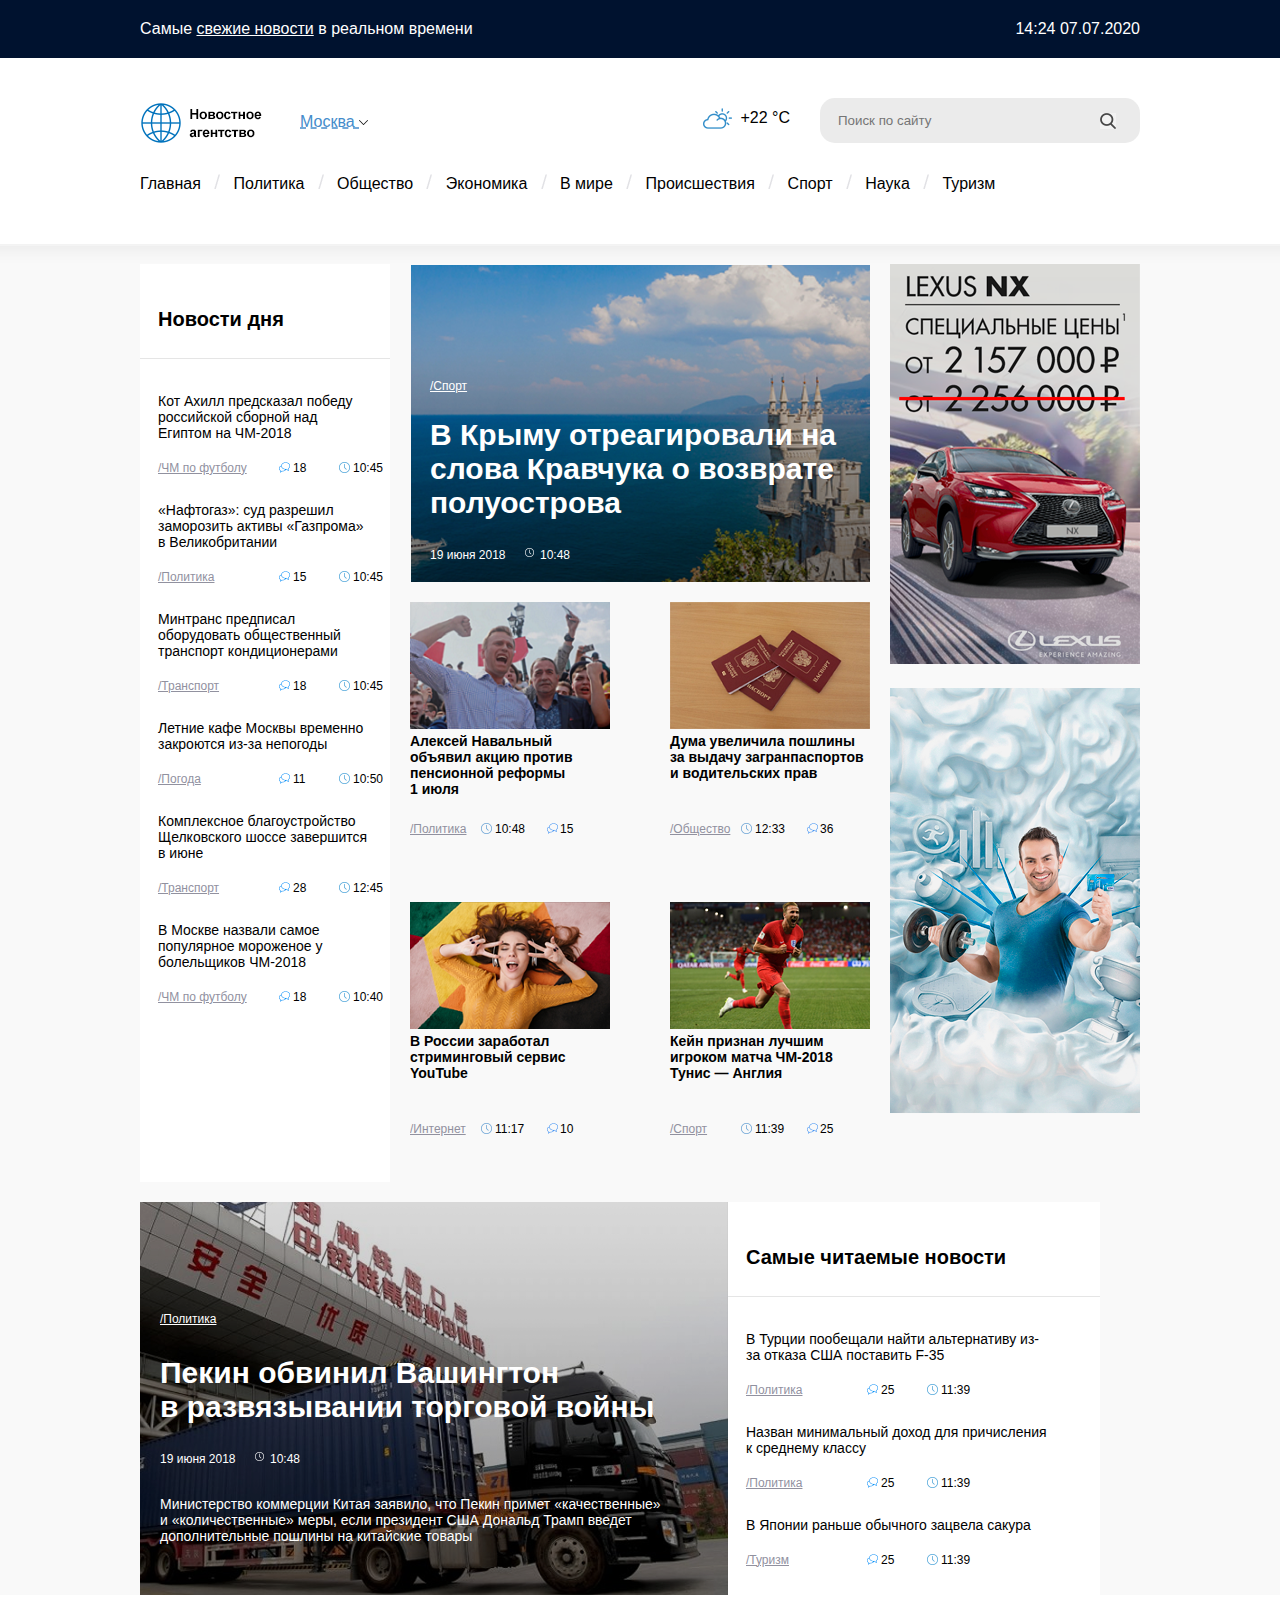
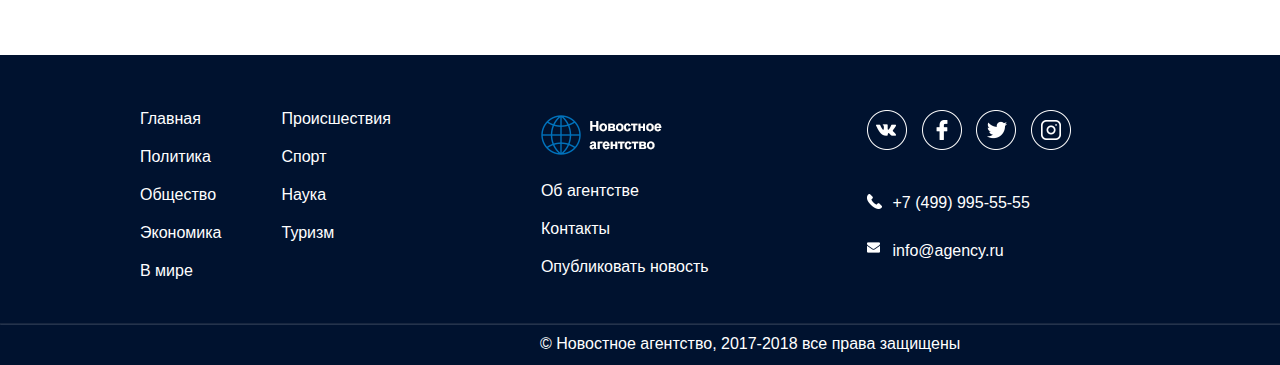
<file: index.html>
<!DOCTYPE html>
<html lang="ru">
<head>
    <title>Новостное агентство</title>
    <meta charset="UTF-8">
    <meta name="viewport" content="width=device-width, initial-scale=1">
    <link rel="stylesheet" type="text/css" href="styles.css">
    <script src="jquery-3.5.1.min.js"></script>
    <script src="script.js"></script>
</head>
<body>
<div id="black-bar">
    <div class="fixed-container">
        Самые <a href="#">свежие новости</a> в реальном времени
        <div id="datetime">14:24 07.07.2020</div>
    </div>
</div>
<header id="header">
    <div class="fixed-container">
        <img id="logo" src="img/логотип.png" alt="лого">
        <img id="hamburger" src="img/hamburger.png" alt="mobile-menu">
        <div id="mobile-logo">Новостное агенство</div>
        <div id="city">Москва <img src="img/arrow.png"></div>
        <div id="wheather"><img src="img/wheather.png">&nbsp;&nbsp;+22 &deg;C</div>
        <div id="search"><input type="search" placeholder="Поиск по сайту"></div>
        <div id="mobile-search"><img src="img/loop-mobile.png" </div>

    </div>
</header>
<div id="mobile-info">
    <div class="fixed-container">
    <div id="mobile-date">07 июля, Вт</div>
    <div id="mobile-time">10:48</div>
    <div id="mobile-weather">+22 &deg;C</div>
    </div>
</div>
<nav id="menu-container">
    <div class="fixed-container">
        <ul>
            <li>
                <a href="#">Главная&nbsp;&nbsp;&nbsp;</a><img src="img/line.png">&nbsp;&nbsp;
            </li>
            <li>
                <a href="#">Политика&nbsp;&nbsp;&nbsp;</a><img src="img/line.png">&nbsp;&nbsp;
            </li>
            <li>
                <a href="#">Общество&nbsp;&nbsp;&nbsp;</a><img src="img/line.png">&nbsp;&nbsp;
            </li>
            <li>
                <a href="#">Экономика&nbsp;&nbsp;&nbsp;</a><img src="img/line.png">&nbsp;&nbsp;
            </li>
            <li>
                <a href="#">В мире&nbsp;&nbsp;&nbsp;</a><img src="img/line.png">&nbsp;&nbsp;
            </li>
            <li>
                <a href="#">Происшествия&nbsp;&nbsp;&nbsp;</a><img src="img/line.png">&nbsp;&nbsp;
            </li>
            <li>
                <a href="#">Спорт&nbsp;&nbsp;&nbsp;</a><img src="img/line.png">&nbsp;&nbsp;
            </li>
            <li>
                <a href="#">Наука&nbsp;&nbsp;&nbsp;</a><img src="img/line.png">&nbsp;&nbsp;
            </li>
            <li>
                <a href="#">Туризм</a>
            </li>
        </ul>
    </div>
</nav>
<main id="central-container">
    <div class="fixed-container" id="flex-container">
        <aside id="column-left">
            <h2>Новости дня</h2>
            <section class="news-item">
                <div class="news-item-text">
                    Кот Ахилл предсказал победу российской сборной над Египтом на ЧМ-2018
                </div>
                <div class="news-item-props">
                    <a href="#">/ЧМ по футболу</a>
                    <div class="news-time">10:45</div>
                    <div class="news-comments-count">18</div>
                </div>
            </section>
            <section class="news-item">
                <div class="news-item-text">
                    «Нафтогаз»: суд разрешил заморозить активы «Газпрома» в Великобритании
                </div>
                <div class="news-item-props">
                    <a href="#">/Политика</a>
                    <div class="news-time">10:45</div>
                    <div class="news-comments-count">15</div>
                </div>
            </section>
            <section class="news-item">
                <div class="news-item-text">
                    Минтранс предписал оборудовать общественный транспорт кондиционерами
                </div>
                <div class="news-item-props">
                    <a href="#">/Транспорт</a>
                    <div class="news-time">10:45</div>
                    <div class="news-comments-count">18</div>
                </div>
            </section>
            <section class="news-item">
                <div class="news-item-text">
                    Летние кафе Москвы временно закроются из-за непогоды
                </div>
                <div class="news-item-props">
                    <a href="#">/Погода</a>
                    <div class="news-time">10:50</div>
                    <div class="news-comments-count">11</div>
                </div>
            </section>
            <section class="news-item">
                <div class="news-item-text">
                    Комплексное благоустройство Щелковского шоссе завершится в июне
                </div>
                <div class="news-item-props">
                    <a href="#">/Транспорт</a>
                    <div class="news-time">12:45</div>
                    <div class="news-comments-count">28</div>
                </div>
            </section>
            <section class="news-item">
                <div class="news-item-text">
                    В Москве назвали самое популярное мороженое у болельщиков ЧМ-2018
                </div>
                <div class="news-item-props">
                    <a href="#">/ЧМ по футболу</a>
                    <div class="news-time">10:40</div>
                    <div class="news-comments-count">18</div>
                </div>
            </section>
            <div class="converter" id="eur"></div>

        </aside>
        <article id="column-center">
            <section id="main-news">
                <div id="main-news-link"><a href="#">/Спорт</a></div>
                <h3>В Крыму отреагировали на слова Кравчука о возврате полуострова</h3>
                <div id="main-news-data">
                    <div class="main-news-date">19 июня 2018</div>
                    <div class="main-news-time">10:48</div>
                </div>
            </section>
            <section class="preview-news">
                <div class="left-preview">
                    <img src="img/Navalny.png">
                    <div class="preview-item-text">
                        Алексей Навальный объявил акцию против пенсионной реформы 1&nbsp;июля
                    </div>
                    <div class="preview-item-props">
                        <a href="#">/Политика</a>
                        <div class="preview-time">10:48</div>
                        <div class="preview-comments-count">15</div>
                    </div>
                </div>
                <div class="right-preview">
                    <img src="img/gosduma.png">
                    <div class="preview-item-text">
                        Дума увеличила пошлины за выдачу загранпаспортов и водительских прав
                    </div>
                    <div class="preview-item-props">
                        <a href="#">/Общество</a>
                        <div class="preview-time">12:33</div>
                        <div class="preview-comments-count">36</div>
                    </div>
                </div>


            </section>
            <section class="preview-news">
                <div class="left-preview">
                    <img src="img/youtube.png">
                    <div class="preview-item-text">
                        В России заработал стриминговый сервис YouTube
                    </div>
                    <div class="preview-item-props">
                        <a href="#">/Интернет</a>
                        <div class="preview-time">11:17</div>
                        <div class="preview-comments-count">10</div>
                    </div>
                </div>
                <div class="right-preview">
                    <img src="img/football.png">
                    <div class="preview-item-text">
                        Кейн признан лучшим игроком матча ЧМ-2018 Тунис — Англия
                    </div>
                    <div class="preview-item-props">
                        <a href="#">/Спорт</a>
                        <div class="preview-time">11:39</div>
                        <div class="preview-comments-count">25</div>
                    </div>
                </div>


            </section>
        </article>
        <aside id="column-right">
            <img src="img/banner-1.png">
            <img src="img/banner-2.png">
        </aside>
    </div>
    <div class="fixed-container" id="bottom-flex">
        <article id="special-news">
            <section id="spec-news">
                <div id="spec-news-link"><a href="#">/Политика</a></div>
                <h3>Пекин обвинил Вашингтон в&nbsp;развязывании торговой&nbsp;войны</h3>
                <div id="spec-news-data">
                    <div class="main-news-date">19 июня 2018</div>
                    <div class="main-news-time">10:48</div>
                    <div class="spec-news-desc">Министерство коммерции Китая заявило, что Пекин примет «качественные»
                        и&nbsp;«количественные» меры, если президент США Дональд Трамп введет
                        дополнительные пошлины на китайские товары
                    </div>
                </div>
            </section>
            <section id="most-viewed">
                <div>
                    <h2>Самые читаемые новости</h2>
                    <div class="news-item">
                        <div class="news-item-text">
                            В Турции пообещали найти альтернативу из-за
                            отказа США поставить F-35
                        </div>
                        <div class="news-item-props">
                            <a href="#">/Политика</a>
                            <div class="news-time">11:39</div>
                            <div class="news-comments-count">25</div>
                        </div>
                    </div>
                    <div class="news-item">
                        <div class="news-item-text">
                            Назван минимальный доход для причисления
                            к среднему классу‍
                        </div>
                        <div class="news-item-props">
                            <a href="#">/Политика</a>
                            <div class="news-time">11:39</div>
                            <div class="news-comments-count">25</div>
                        </div>
                    </div>
                    <div class="news-item">
                        <div class="news-item-text">
                            В Японии раньше обычного зацвела сакура
                        </div>
                        <div class="news-item-props">
                            <a href="#">/Туризм</a>
                            <div class="news-time">11:39</div>
                            <div class="news-comments-count">25</div>
                        </div>
                    </div>
                </div>
            </section>
        </article>
    </div>
</main>
<footer id="footer">
    <div class="fixed-container">
        <div class="footer-menu">
            <ul>
                <li>
                    <a href="#">Главная</a>
                </li>
                <li>
                    <a href="#">Политика</a>
                </li>
                <li>
                    <a href="#">Общество</a>
                </li>
                <li>
                    <a href="#">Экономика</a>
                </li>
                <li>
                    <a href="#">В мире</a>
                </li>
            </ul>
        </div>
        <div class="footer-menu">
            <ul>
                <li>
                    <a href="#">Происшествия</a>
                </li>
                <li>
                    <a href="#">Спорт</a>
                </li>
                <li>
                    <a href="#">Наука</a>&nbsp;&nbsp;
                </li>
                <li>
                    <a href="#">Туризм</a>
                </li>
            </ul>
        </div>
        <div id="about" class="footer-menu">
            <div id="footer-logo"><img src="img/footer-logo.png"></div>
            <ul>
                <li>
                    <a href="#">Об агентстве</a>
                </li>
                <li>
                    <a href="#">Контакты</a>
                </li>
                <li>
                    <a href="#">Опубликовать новость</a>&nbsp;&nbsp;
                </li>
            </ul>
        </div>
        <div id="contacts" class="footer-menu">
            <img src="img/vk-icon.png">
            <img src="img/fb-icon.png">
            <img src="img/twit-icon.png">
            <img src="img/insta-icon.png">
            <div id="phone">+7 (499) 995-55-55</div>
            <div id="mail">info@agency.ru</div>

        </div>

    </div>
    <hr>
    <div id="copy">© Новостное агентство, 2017-2018 все права защищены</div>
</footer>


</body>
</html>
</file>
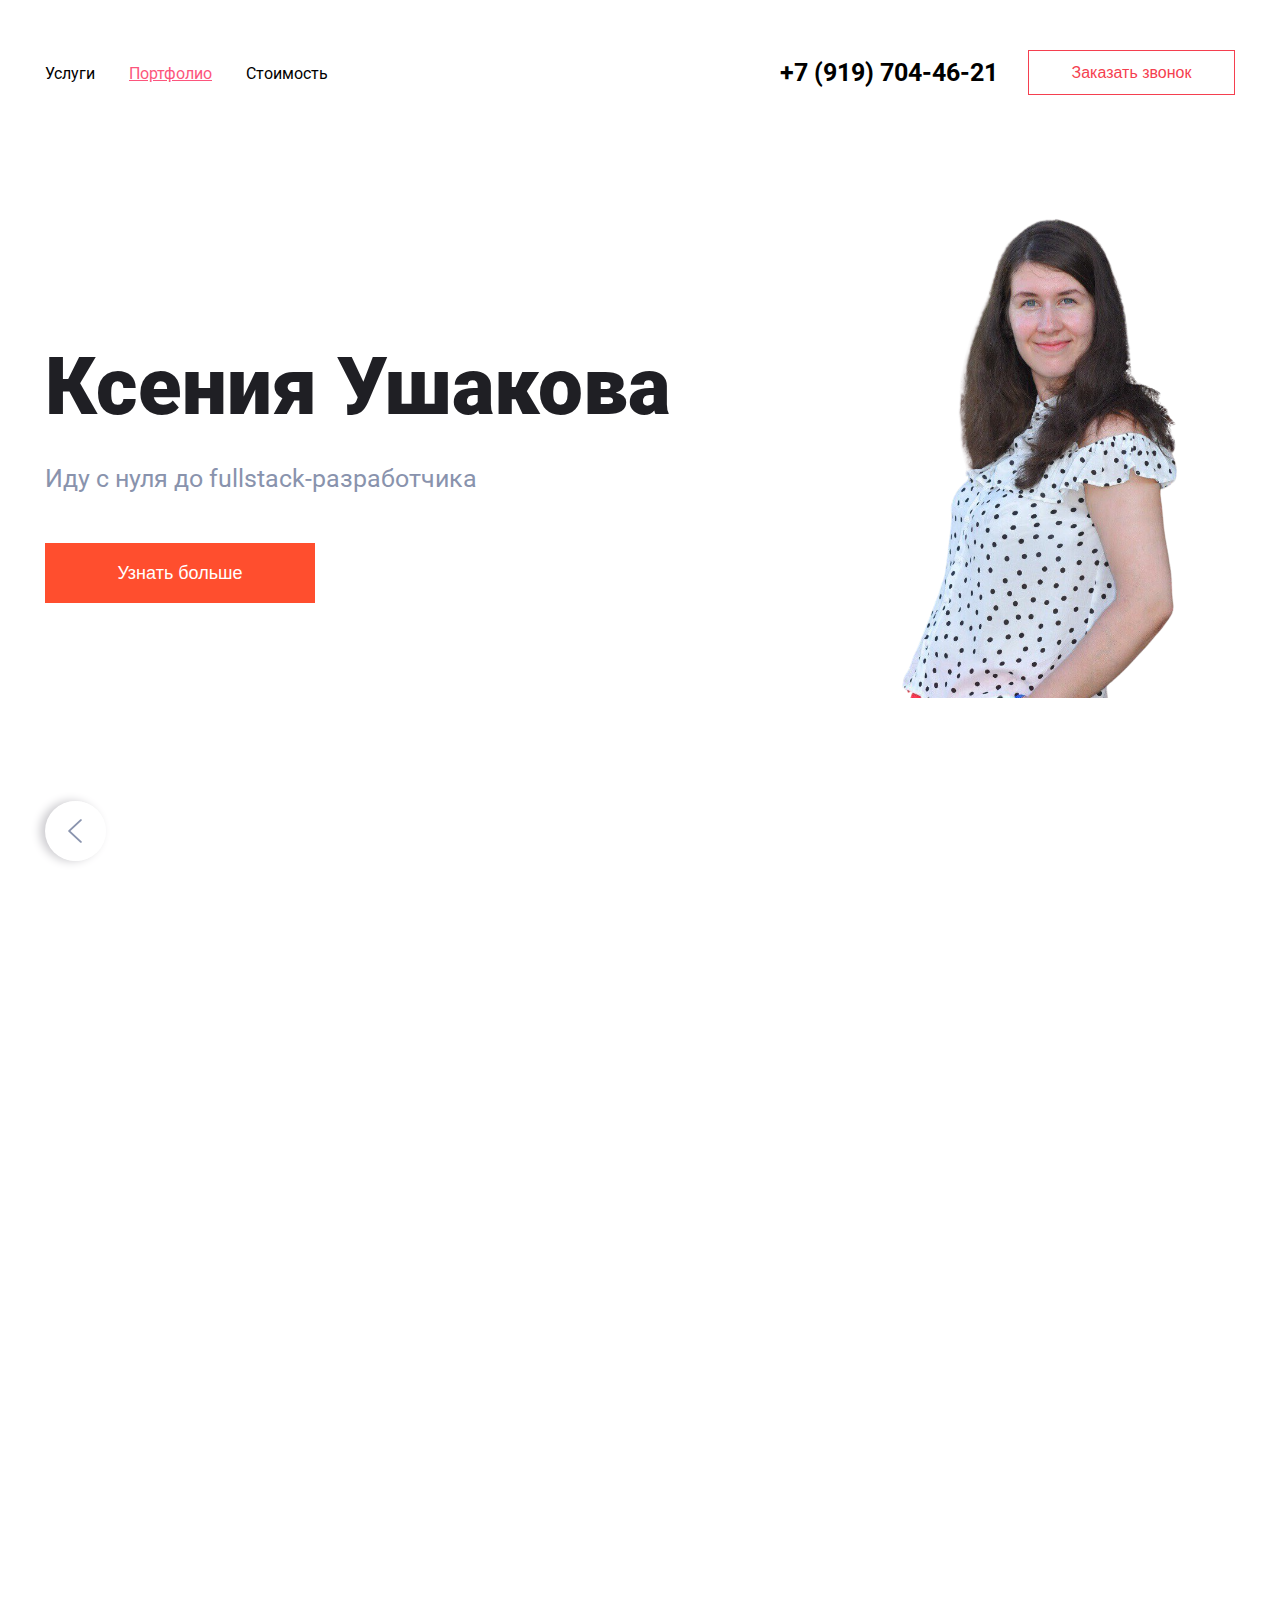
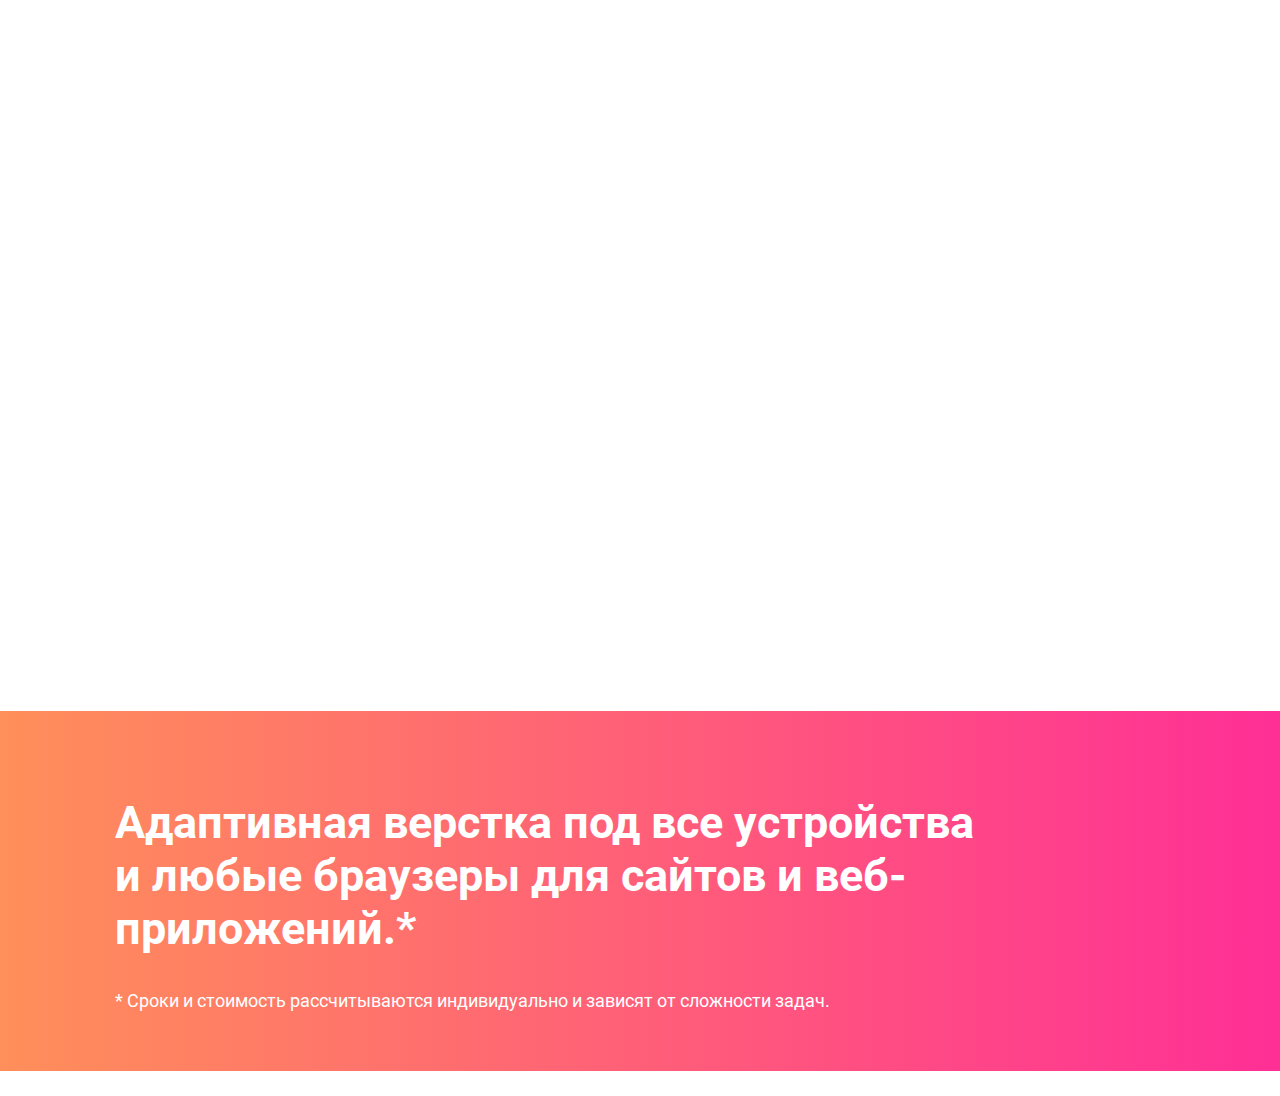
<file: site/index.html>
<!DOCTYPE html>
<html lang="ru">
<head>
    <meta charset="UTF-8">
    <meta name="viewport" content="width=device-width, initial-scale=1">
    <link rel="stylesheet" type="text/css" href="styles.css">
    <title>Landing page</title>
</head>
<body>
<header>

    <nav class="fixed-container">
        <span id="ham"><img src="ham.png" alt="menu"/> </span>
        <ul>
            <li><a>Услуги</a></li>
            <li><a class="active">Портфолио</a></li>
            <li><a>Стоимость</a></li>
        </ul>
        <div class="contacts">
            <span>+7 (919) 704-46-21</span>
            <button type="button">Заказать звонок</button>
            <span id="call"><img src="phone.png" alt="call"/> </span>
        </div>
    </nav>
    <div class="fixed-container" id="header">
        <div id="about">
            <h1>Ксения Ушакова</h1>
            <div id="info">Иду с нуля до&nbsp;fullstack-разработчика</div>
            <button type="button" class="info-button">Узнать больше</button>
        </div>
        <div id="my_photo"></div>
    </div>
</header>
<main>
    <section id="central">
        <div class="fixed-container">
        <span>
            <img src="arrow.png">
        </span>
        </div>
    </section>
    <section id="price">
        <div class="fixed-container">
            <div class="big-div">Адаптивная верстка под&nbsp;все устройства и&nbsp;любые браузеры
                для&nbsp;сайтов и&nbsp;веб-приложений.*
            </div>
            <div id="note">* Сроки и&nbsp;стоимость рассчитываются индивидуально и&nbsp;зависят от&nbsp;сложности
                задач.
            </div>
        </div>
    </section>
</main>
</body>
</html>
</file>
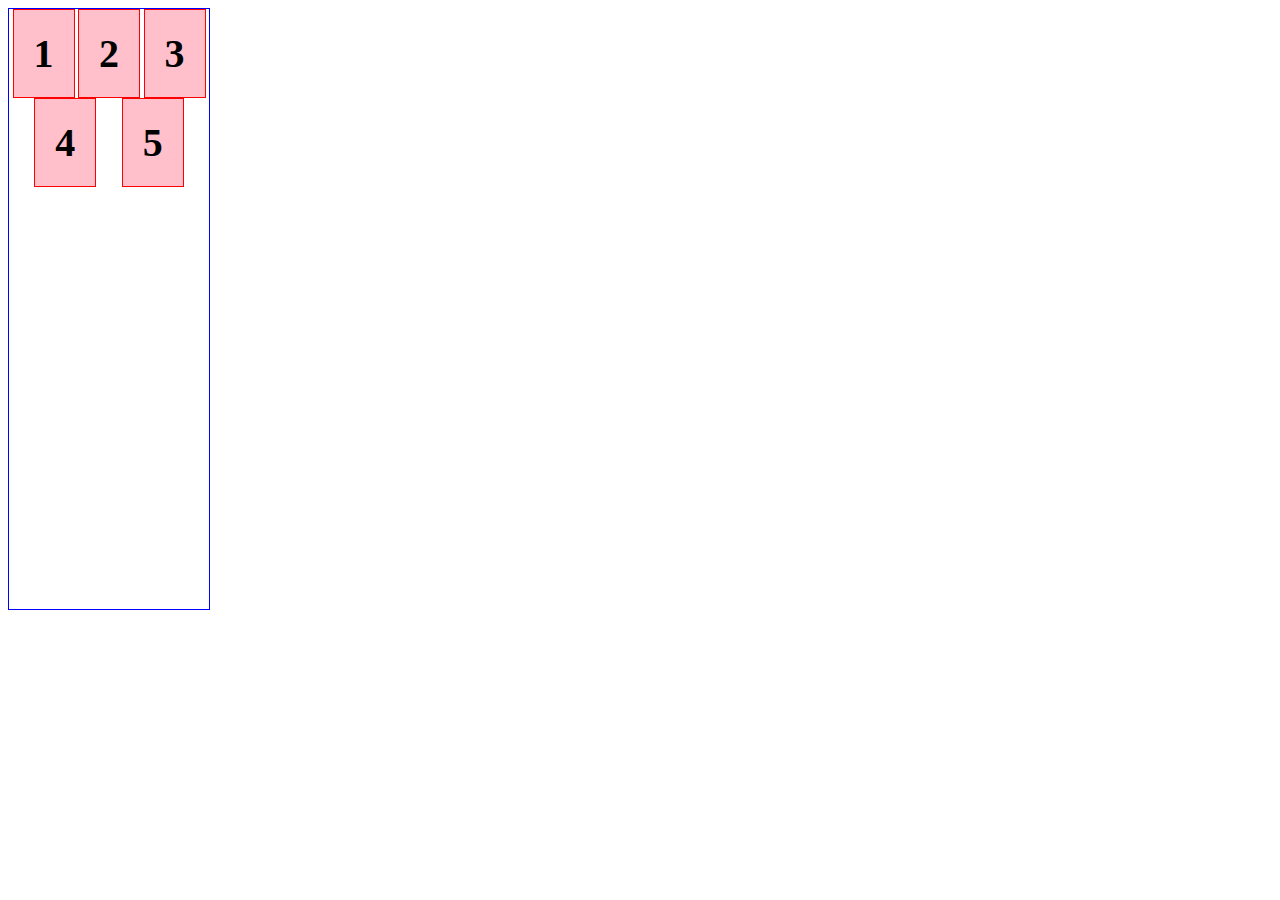
<file: flex/test.html>
<!DOCTYPE html>
<html lang="en">
<head>
    <meta charset="UTF-8">
    <title>Flexbox</title>
    <style>
        #container{
            display: flex;
            border: 1px solid blue;
            justify-content: space-evenly;;
            width: 200px;
            height: 600px;
            flex-wrap: wrap;
            align-content: flex-start;

        }
        #container div{
            font-size: 40px;
            font-weight: bold;
            text-align: center;
            padding: 20px;
            border: 1px solid red;
            background-color: pink;
        }
    </style>
</head>
<body>
<div id="container">
    <div>1</div>
    <div>2</div>
    <div>3</div>
    <div>4</div>
    <div>5</div>
</div>

</body>
</html>
</file>
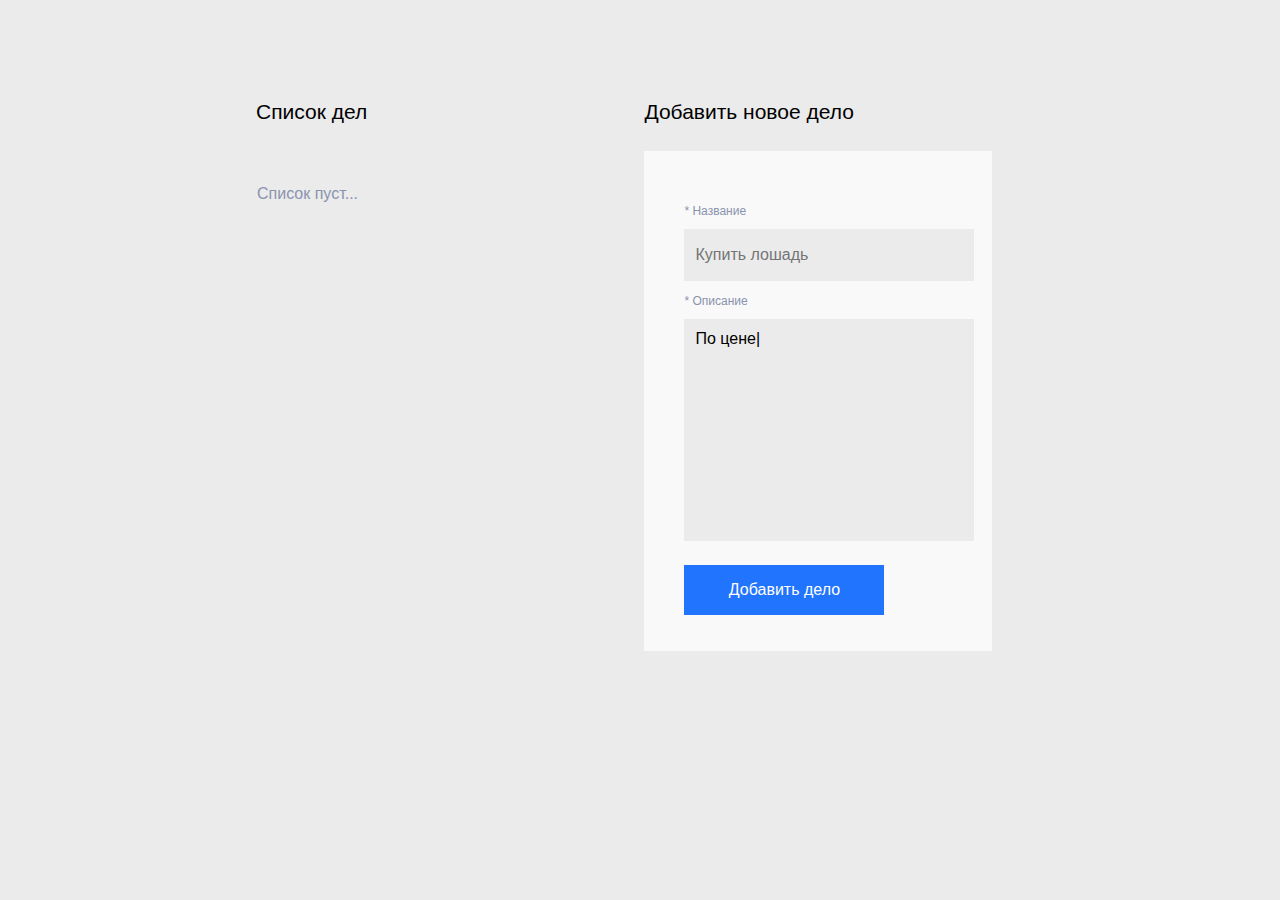
<file: todo/todo.html>
<!DOCTYPE html>
<html lang="ru">
<head>
    <meta charset="UTF-8">
    <link rel="stylesheet" type="text/css" href="todo.css">
    <script src="jquery-3.5.1.min.js"></script>
    <script src="script.js"></script>
    <title>TODO</title>
</head>
<body>
    <div class="outer">
    <div class="todoList">
        <h2>Список дел</h2>
        <div class="list">
            <p class="list">Список пуст...</p>
        </div>
    </div>
    <div class="todoList">
        <h2>Добавить новое дело</h2>
        <div class="form">
            <label>* Название <br>
                <input type="text" name="name" alt="name" id="name"
                       placeholder="Купить лошадь">
            </label>
            <br>
            <label>* Описание <br>
                <textarea>По цене|
                </textarea>
            </label>
            <br>
            <button id="addButton">Добавить дело</button>
        </div>
    </div>
    </div>
</body>
</html>
</file>
<file: styles.css>
html, body {
    margin: 0;
    padding: 0;
    font-family: Arial;
}

h3 {
    font-size: 30px;
    color: white;
    margin-top: 0;
    margin-bottom: 0;
    padding: 0 0 28px 20px;
}

h2 {
    font-size: 20px;
    padding: 27px 0 27px 18px;
    margin-bottom: 34px;
    border-bottom: 1px solid #e5e5e5;
}

li a {
    color: black;
    text-decoration: none;
}

#black-bar {
    background-color: #00122f;
    color: white;
    padding: 20px 0;
    font-size: 16px;
    min-width: 320px;
}

#black-bar a, #main-news-link a, #spec-news-link a {
    color: white;
}

.fixed-container {
    position: relative;
    max-width: 1000px;
    min-width: 320px;
    margin: 0 auto;
    padding: 0 20px;
}

#datetime {
    float: right;
}

#logo {
    position: absolute;
    top: 40px;
}

#header {
    height: 100px;
}

#mobile-info {
    display: none;
}

#menu-container {
    height: 70px;
}

#hamburger, #mobile-logo, #mobile-search {
    display: none;
}

#menu-container ul {
    list-style-type: none;
    padding-left: 0;
}

#menu-container li {
    display: inline-block;
}

#city {
    color: #448ccb;
    position: absolute;
    top: 55px;
    left: 180px;
    text-decoration: underline dashed #448ccb;
}

#city img, #wheather img {
    vertical-align: middle;
}

#wheather {
    position: absolute;
    right: 370px;
    top: 50px;
}

#search {
    position: absolute;
    top: 40px;
    right: 20px;

}

input[type="search"] {
    vertical-align: middle;
    width: 320px;
    height: 45px;
    border: none;
    border-radius: 15px;
    background-color: #ebebeb;
    padding: 18px;
    background-image: url("img/loop.png");
    background-repeat: no-repeat;
    background-position: 280px
}

#flex-container {
    display: flex;
}

#column-left {
    background-color: #ffffff;
    min-width: 250px;
}

.news-item {
    padding: 0 18px;
    margin-bottom: 27px;
}

.news-item-text {
    margin-bottom: 20px;
    font-size: 14px;
}

.news-item-props {
    font-size: 12px;
    position: relative;
}

.news-item-props a {
    color: #91919f;
}

.news-time {
    position: absolute;
    top: 0;
    left: 180px;
    background-image: url("img/icon-time.png");
    background-repeat: no-repeat;
    padding-left: 15px;
}

.news-comments-count {
    position: absolute;
    top: 0;
    left: 120px;
    background-image: url("img/icon-comments.png");
    background-repeat: no-repeat;
    padding-left: 15px;
}

#column-center {
    margin: 0 20px;
}

#main-news {
    background-image: url("img/bg-main-news.png");
    background-repeat: no-repeat;
    color: white;
}

#main-news-data, #spec-news-data {
    position: relative;
    padding-bottom: 20px;
}

#main-news-link {
    padding-top: 115px;
    padding-left: 20px;
    padding-bottom: 25px;
    font-size: 12px;
}

.main-news-date {

    padding-left: 20px;
    font-size: 12px;
}

.main-news-time {
    font-size: 12px;
    position: absolute;
    top: 0;
    left: 115px;
    background-image: url("img/main-clock-big.png");
    background-repeat: no-repeat;
    padding-left: 15px;
}

.left-preview {
    width: 200px;
    float: left;
    position: relative;
}

.right-preview {
    width: 200px;
    float: right;
    position: relative;
}

.left-preview img, .right-preview img {
    padding-top: 20px;
}

.preview-item-text {
    font-size: 14px;
    font-weight: bold;
    margin-bottom: 18px;
}

.preview-item-props {
    font-size: 12px;
    position: absolute;
    top: 240px;
}

.preview-item-props a {
    color: #91919f;
}

.preview-time {
    background-image: url("img/preview-time.png");
    background-repeat: no-repeat;
    padding-left: 15px;
    position: absolute;
    left: 70px;
    top: 0;
}

.preview-comments-count {
    background-image: url("img/comment-preview.png");
    background-repeat: no-repeat;
    padding-left: 15px;
    position: absolute;
    left: 135px;
    top: 0;
}


#column-right {
    width: 250px;
}

#column-right img {
    margin-bottom: 20px;
}

#central-container {
    background-color: #f9f9f9;
    padding-top: 20px;
    background-image: url("img/central-bg-top.png");
    background-repeat: repeat-x;
}

#central-container .fixed-container {
    overflow: hidden;
}

.preview-news {
    overflow: hidden;
    height: 300px;
}

#special-news {
    margin-top: 20px;
    margin-bottom: 50px;
}

#spec-news {
    float: left;
    width: 588px;
    height: 393px;
    background-image: url("img/special-news-img.png");
    color: white;
}

#spec-news-link {
    padding-top: 110px;
    padding-left: 20px;
    padding-bottom: 30px;
    font-size: 12px;
}

.spec-news-desc {
    font-size: 14px;
    padding-left: 20px;
    padding-top: 30px;
}

#most-viewed {
    width: 372px;
    height: 393px;
    background-color: white;
    float: left;
}

#most-viewed .news-item-text {
    padding-right: 30px;
}

#footer {
    background-color: #00122f;
    font-size: 16px;
    color: white;
    height: 310px;
    margin-top: 60px;
    position: relative;
}

.footer-menu {
    padding-top: 55px;
    float: left;
}

.footer-menu ul {
    padding-left: 0;
    padding-right: 60px;
    margin-top: 0;
}

.footer-menu li {
    list-style-type: none;
    margin-bottom: 20px;

}

.footer-menu li a {
    color: white;
    font-size: 16px;

}

#about {
    padding-top: 55px;
    padding-left: 90px;
}

#footer-logo {
    padding-top: 5px;
    margin-bottom: 23px;
}

#contacts {
    padding-left: 90px;
}

#contacts img {
    padding-right: 10px;
}

#phone {
    margin-top: 40px;
    padding-bottom: 30px;
    padding-left: 25px;
    background-image: url("img/phone-icon.png");
    background-repeat: no-repeat;
}

#mail {
    padding-left: 25px;
    background-image: url("img/mail-icon.png");
    background-repeat: no-repeat;
}

hr {
    color: #ffffff;
    opacity: 15%;
    width: 100%;
    position: absolute;
    top: 260px;
}

#copy {
    position: absolute;
    top: 280px;
    left: 540px;
}

#popup-container {
    position: fixed;
    width: 100%;
    height: 100%;
    background-image: url("img/bg-opacity.png");
    z-index: 10;
    display: none;
}

#popup {
    width: 0;

    height: 0;
    background-color: white;
    padding: 20px;
    margin: 40px auto;

}

.converter {
    margin-left: 20px;
    margin-bottom: 20px;
    color: #91919f;
    font-size: 12px;
}

#eur {
    background-image: url("img/euro.png");
    background-repeat: no-repeat;
    background-size: contain;
    padding-left: 18px;
}

@media (max-width: 999px) {
    #main-news-link {
        padding-top: 50px;
    }

    #main-news h3, #spec-news h3{
        font-size: 25px;
    }
    .preview-news {
        height: auto;
    }
    .left-preview, .right-preview{
        width: 100%;
    }
    .left-preview img, .right-preview img{
        width: 100%;
        margin-top: 20px;
    }
    .right-preview{
        float: left;
    }
    .preview-item-props {
        position: relative;
        top: 0;
    }
    #column-left{
        align-self: self-start;
    }

    #bottom-flex {
        display: flex;
        flex-wrap: wrap;
        justify-content: space-around;
        align-items: flex-start;
    }
    #spec-news, #most-viewed{
        width: auto;
        max-width: 50%;
    }
    .spec-news-desc {
        padding-right: 15px;
    }
    #spec-news-link {
        padding-top: 90px;
    }
    #footer {
        margin-top: 0;
        height: 500px;
    }

}

@media (max-width: 830px) {
    #flex-container {
        flex-wrap: wrap;
        justify-content: space-around;
        align-items: flex-start;
    }
    #main-news{
        background-size: cover;
        background-position: center;
    }
    #column-center {
        order: -1;
        margin: 0 0 20px;
    }

    #column-left {
        flex-basis: 250px;
        flex-grow: 1;
        margin-right: 20px;
    }
    #spec-news-link {
        padding-top: 70px;
    }
}

@media (max-width: 780px) {
    #wheather {
        display: none;
    }
    #spec-news, #most-viewed{
        height: 415px;
    }
    #spec-news{
        background-size: cover;
    }
    .footer-menu:nth-of-type(2){
        clear: right;
    }
    #about{
        clear: left;
        padding-left: 0;
    }
    #contacts{
        padding-left: 0;
    }
    hr{
        position: relative;
        top: 0;
    }
    #copy{
        position: relative;
        top: 0;
        left: 0;
        padding-left: 20px;
    }
    #footer {
        margin-top: 0;
        height: 540px
    }
}

@media (max-width: 640px) {
    #city {
        display: none;
    }
    #spec-news, #most-viewed {
        max-width: none;
    }

}
@media (max-width: 580px){
    #column-right{
        width: auto;
        display: flex;
    }
}
@media (max-width: 550px) {

.fixed-container {
    padding: 0 25px;
}

#datetime {
    display: none;
}

#search {
    display: none;
}

::placeholder {
    color: transparent;
}

#logo {
    display: none;
}

#mobile-logo {
    display: block;
    padding-top: 18px;
    margin-left: 90px;
    font-weight: bold;
    font-size: 14px;
    background-image: url(img/mobile-logo.png);
    background-repeat: no-repeat;
    background-position: bottom left;
    padding-left: 34px;
    float: left;
}

#header {
    height: 50px;
}

nav#menu-container {
    display: none;
}

#hamburger {
    display: block;
    float: left;
    padding-top: 18px;
}

#mobile-search {
    display: block;
    margin-top: 18px;
    float: right;
}

#mobile-info {
    display: block;
    height: 100px;
    color: #91919f;
    background-color: #f9f9f9;
    background-image: url(img/central-bg-top.png);
    background-repeat: repeat-x;
}

#mobile-date, #mobile-time, #mobile-weather {
    padding-top: 45px;
}

#mobile-date {
    float: left;

}

#mobile-time {
    float: left;
    margin-left: 80px;
    background-image: url("img/time-transparent.png");
    background-repeat: no-repeat;
    background-position: left 45px;
    padding-left: 27px;
}

#mobile-weather {
    float: right;
    background-image: url("img/cloud-big.png");
    background-position: center left;
    background-repeat: no-repeat;
    background-position: left 40px;
    padding-left: 35px;
}
#main-news h3{
    font-size: 22px;
    padding-right: 15px;
}
    #footer {
        margin-top: 0;
        height: 780px;
    }
    #contacts{
        padding-bottom: 15px;
    }
}

@media (max-width: 470px) {
    #flex-container{
        padding: 0 !important;
    }
    #bottom-flex{
        padding: 0 !important;
    }
    .preview-item-props, .preview-item-text{
        padding-left: 25px;
        padding-right: 25px;
    }
    .preview-time{
        position: absolute;
        left: 87px
    }
    .preview-comments-count{
        position: absolute;
        left: 140px
    }

#mobile-logo {
    margin-left: 40px;
}

#mobile-time {
    margin-left: 50px;
}

}

@media (max-width: 400px) {
#black-bar {
    font-size: 14px;
}

#mobile-logo {
    margin-left: 30px;
}

#mobile-time {
    margin-left: 25px;
}

}

@media (max-width: 360px) {
#black-bar {
    font-size: 12px;
    text-align: center;
}

#mobile-search {
    float: left;
    margin-left: 27px;
}

#mobile-time {
    margin-left: 25px;
}

#mobile-weather {
    float: left;
    margin-left: 25px;
}
}
</file>
<file: site/styles.css>
/* roboto-100 - latin_cyrillic */
@font-face {
    font-family: 'Roboto';
    font-style: normal;
    font-weight: 100;
    src: url('fonts/roboto-v20-latin_cyrillic-100.eot'); /* IE9 Compat Modes */
    src: local('Roboto Thin'), local('Roboto-Thin'),
    url('fonts/roboto-v20-latin_cyrillic-100.eot?#iefix') format('embedded-opentype'), /* IE6-IE8 */
    url('fonts/roboto-v20-latin_cyrillic-100.woff2') format('woff2'), /* Super Modern Browsers */
    url('fonts/roboto-v20-latin_cyrillic-100.woff') format('woff'), /* Modern Browsers */
    url('fonts/roboto-v20-latin_cyrillic-100.ttf') format('truetype'), /* Safari, Android, iOS */
    url('fonts/roboto-v20-latin_cyrillic-100.svg#Roboto') format('svg'); /* Legacy iOS */
}
/* roboto-300 - latin_cyrillic */
@font-face {
    font-family: 'Roboto';
    font-style: normal;
    font-weight: 300;
    src: url('fonts/roboto-v20-latin_cyrillic-300.eot'); /* IE9 Compat Modes */
    src: local('Roboto Light'), local('Roboto-Light'),
    url('fonts/roboto-v20-latin_cyrillic-300.eot?#iefix') format('embedded-opentype'), /* IE6-IE8 */
    url('fonts/roboto-v20-latin_cyrillic-300.woff2') format('woff2'), /* Super Modern Browsers */
    url('fonts/roboto-v20-latin_cyrillic-300.woff') format('woff'), /* Modern Browsers */
    url('fonts/roboto-v20-latin_cyrillic-300.ttf') format('truetype'), /* Safari, Android, iOS */
    url('fonts/roboto-v20-latin_cyrillic-300.svg#Roboto') format('svg'); /* Legacy iOS */
}
/* roboto-italic - latin_cyrillic */
@font-face {
    font-family: 'Roboto';
    font-style: italic;
    font-weight: 400;
    src: url('fonts/roboto-v20-latin_cyrillic-italic.eot'); /* IE9 Compat Modes */
    src: local('Roboto Italic'), local('Roboto-Italic'),
    url('fonts/roboto-v20-latin_cyrillic-italic.eot?#iefix') format('embedded-opentype'), /* IE6-IE8 */
    url('fonts/roboto-v20-latin_cyrillic-italic.woff2') format('woff2'), /* Super Modern Browsers */
    url('fonts/roboto-v20-latin_cyrillic-italic.woff') format('woff'), /* Modern Browsers */
    url('fonts/roboto-v20-latin_cyrillic-italic.ttf') format('truetype'), /* Safari, Android, iOS */
    url('fonts/roboto-v20-latin_cyrillic-italic.svg#Roboto') format('svg'); /* Legacy iOS */
}
/* roboto-regular - latin_cyrillic */
@font-face {
    font-family: 'Roboto';
    font-style: normal;
    font-weight: 400;
    src: url('fonts/roboto-v20-latin_cyrillic-regular.eot'); /* IE9 Compat Modes */
    src: local('Roboto'), local('Roboto-Regular'),
    url('fonts/roboto-v20-latin_cyrillic-regular.eot?#iefix') format('embedded-opentype'), /* IE6-IE8 */
    url('fonts/roboto-v20-latin_cyrillic-regular.woff2') format('woff2'), /* Super Modern Browsers */
    url('fonts/roboto-v20-latin_cyrillic-regular.woff') format('woff'), /* Modern Browsers */
    url('fonts/roboto-v20-latin_cyrillic-regular.ttf') format('truetype'), /* Safari, Android, iOS */
    url('fonts/roboto-v20-latin_cyrillic-regular.svg#Roboto') format('svg'); /* Legacy iOS */
}
/* roboto-500 - latin_cyrillic */
@font-face {
    font-family: 'Roboto';
    font-style: normal;
    font-weight: 500;
    src: url('fonts/roboto-v20-latin_cyrillic-500.eot'); /* IE9 Compat Modes */
    src: local('Roboto Medium'), local('Roboto-Medium'),
    url('fonts/roboto-v20-latin_cyrillic-500.eot?#iefix') format('embedded-opentype'), /* IE6-IE8 */
    url('fonts/roboto-v20-latin_cyrillic-500.woff2') format('woff2'), /* Super Modern Browsers */
    url('fonts/roboto-v20-latin_cyrillic-500.woff') format('woff'), /* Modern Browsers */
    url('fonts/roboto-v20-latin_cyrillic-500.ttf') format('truetype'), /* Safari, Android, iOS */
    url('fonts/roboto-v20-latin_cyrillic-500.svg#Roboto') format('svg'); /* Legacy iOS */
}
/* roboto-700 - latin_cyrillic */
@font-face {
    font-family: 'Roboto';
    font-style: normal;
    font-weight: 700;
    src: url('fonts/roboto-v20-latin_cyrillic-700.eot'); /* IE9 Compat Modes */
    src: local('Roboto Bold'), local('Roboto-Bold'),
    url('fonts/roboto-v20-latin_cyrillic-700.eot?#iefix') format('embedded-opentype'), /* IE6-IE8 */
    url('fonts/roboto-v20-latin_cyrillic-700.woff2') format('woff2'), /* Super Modern Browsers */
    url('fonts/roboto-v20-latin_cyrillic-700.woff') format('woff'), /* Modern Browsers */
    url('fonts/roboto-v20-latin_cyrillic-700.ttf') format('truetype'), /* Safari, Android, iOS */
    url('fonts/roboto-v20-latin_cyrillic-700.svg#Roboto') format('svg'); /* Legacy iOS */
}
/* roboto-900 - latin_cyrillic */
@font-face {
    font-family: 'Roboto';
    font-style: normal;
    font-weight: 900;
    src: url('fonts/roboto-v20-latin_cyrillic-900.eot'); /* IE9 Compat Modes */
    src: local('Roboto Black'), local('Roboto-Black'),
    url('fonts/roboto-v20-latin_cyrillic-900.eot?#iefix') format('embedded-opentype'), /* IE6-IE8 */
    url('fonts/roboto-v20-latin_cyrillic-900.woff2') format('woff2'), /* Super Modern Browsers */
    url('fonts/roboto-v20-latin_cyrillic-900.woff') format('woff'), /* Modern Browsers */
    url('fonts/roboto-v20-latin_cyrillic-900.ttf') format('truetype'), /* Safari, Android, iOS */
    url('fonts/roboto-v20-latin_cyrillic-900.svg#Roboto') format('svg'); /* Legacy iOS */
}
html, body {
    margin: 0;
    padding: 0;
    font-weight: 400;
    font-family: Roboto, sans-serif;
    font-size: 18px;
}

.fixed-container {
    max-width: 1190px;
    padding: 0 20px;
    margin: 0 auto;
}
h1{
    padding-top: 245px;
    margin-top: 0;
    margin-bottom: 0;
    font-size: 80px;
    font-weight: 900;
    color: #1f1f24;
}
#info{
    font-size: 25px;
    color: #8993ad;
    margin-top: 30px;
}
#header{
    height: 706px;
    display: flex;
    justify-content: space-between;
    align-content: flex-end;
}
#my_photo{
    height: 100%;
    width: 40%;
    background: url("me.png") no-repeat;
    background-size: auto 500px;
    background-position: right;
}
.info-button{
    margin-top: 50px;
    width: 270px;
    height: 60px;
    color: #ffffff;
    background-color: #ff4e2e;
    border: none;
    font-size: 18px;
}
#central{
    height: 1510px;
}
#central span img{
    border-radius: 50%;
    box-shadow: -5px 0 10px 0 #cdccd0;
}
#price{
    height: 360px;
    background: linear-gradient(90deg, #ff8f5a, #ff2f96);
}
#price div.fixed-container{
    padding: 85px 115px;
}
.big-div{
    color: white;
    font-size: 45px;
    font-weight: 700;
}
#note{
    color: white;
    margin-top: 35px;
}
#ham, #call {
    display: none;
}
nav {
    display: flex;
    justify-content: space-between;
    align-items: center;
    padding-top: 50px !important;
}
nav ul {
    margin: 0;
    padding: 0;
}
nav li {
    list-style-type: none;
    font-weight: 400;
    font-size: 16px;
    display: inline-block;
    margin-right: 30px;
}

nav span {
    font-weight: 700;
    font-size: 25px;
    margin-right: 30px;
}

nav li a {
    text-decoration: none;
}
nav li a.active{
    text-decoration: underline #fc557c;
    color: #fc557c;
}
nav button {
    width: 207px;
    height: 45px;
    color: #f53f4f;
    border: 1px solid #f53f4f;
    background: white;
    font-size: 16px;
}

.contacts {
    display: flex;
    align-items: center;
}

@media (max-width: 1095px) {
    h1{
        font-size: 54px;
        padding-top: 250px;
    }
    #ham {
        display: inline-block;
    }
    nav ul{
    display: none;
    }
    .info-button{
        margin-top: 50px;
        width: 320px;
        height: 70px;
    }

    #price div.fixed-container{
        padding: 85px 20px;
    }
    #note{
        color: white;
        margin-top: 40px;
    }
    #central{
        height: 1140px;
    }
}

@media (max-width: 780px) {
    h1{
        font-size: 40px;
        padding-top: 200px;
    }
    #header{
        justify-content: flex-start;
        height: 500px;
    }
    #info{
        font-size: 20px;
    }
    #my_photo {
        width: 50%;
        background-size: auto 400px;
    }
    .big-div {
        font-size: 35px;
    }
}

@media (max-width: 680px) {
    h1 {
        font-size: 35px;
    }

    .info-button {
        width: 225px;
        height: 50px;
    }

    #my_photo {
        width: 40%;
        background-size: auto 300px;
    }
    nav button{
        width: 170px;
        height: 38px;
    }
    nav span{
        font-size: 18px;
    }

}
@media (max-width: 550px) {
    h1 {
        padding-top: 0;
        font-size: 30px;
    }
    span img{
        width: 25px;
    }

    #call{
        display: inline-block;
    }
    nav button{
        display: none;
    }

    nav span{
        margin: 0;
    }
    .contacts{
        width: 78%;
        justify-content: space-between;
    }
    #info {
        font-size: 16px;
        margin-top: 16px;
    }

    #header {
        flex-wrap: wrap-reverse;
        height: auto;
        align-content: flex-start;
        text-align: center;
    }

    #my_photo {
        height: 400px;
        width: 100%;
        background-size: contain;
    }

    #about {
        height: 185px;
        padding-top: 20px;
        width: 100%;
    }

    .info-button {
        margin-top: 30px;
        width: 280px;
        height: 57px;
        font-size: 16px;
    }

    #central {
        height: 800px;
    }

    #price {
        max-height: 440px;
        background: linear-gradient(0deg, #ff8f5a, #ff2f96);
        padding: 50px 20px;
        box-sizing: border-box;
    }

    .big-div {
        font-size: 28px;
    }

    #note {
        font-size: 16px;
        margin-top: 50px;
    }

    #price div.fixed-container {
        padding: 0;
    }
}
</file>
<file: todo/todo.css>
body{
    background-color: #ebebeb;
    font-family: Arial, sans-serif;
    padding: 83px 160px 83px 160px;
    margin: 0 auto;
}
h2{

    font-size: 21px;
    font-weight: normal;
    margin-bottom: 27px;
}

p.list, input, textarea, #addButton {
    font-size: 16px;
    width: 87%;
    height: 30px;
    margin-top: 10px;
    margin-bottom: 10px;

    background-color: #ebebeb;
    border: 1px solid rgb(235,235,235);
}
p.list{
    padding-top: 33px;
}
textarea{
    height: 200px;
    resize: none;
    font-size: 16px !important;
    font-family: Arial, sans-serif !important;
    font-weight: normal !important;
}
input, textarea, #addButton{
    padding: 10px;
}
#addButton{
    color: #ffffff;
    background-color: #2174fd;
    border: 1px solid #2174fd;
    width: 200px;
    height: 50px;
}
.outer{
    width: 100%;
    padding: 0 15% 0 10%;
}
p.list,label, .itemDesc{
    color: #8993ad;
}
label, .itemDesc{
    font-size: 12px;
}
.todoList{
    display: inline-block;
    width: 40%;
    vertical-align: top;
}
div.list{
    padding-top: 0px;
    padding-right: 40px;
    width: 80%;
}
div.form{
    padding-top: 50px;
    padding-left: 40px;
    background-color: #f9f9f9;
    width: 80%;
    height: 450px;
}
li{
    list-style-type: none;
    width: 100%;
    min-height: 40px;
    font-size: 16px;
    background-color: #ffffff;
    margin-bottom: 15px;
}
p.item-name{
    padding: 10px;
    margin: 0;
    width: auto;
    display: inline-block;
}
.itemDesc{
    border-top: 1px solid #ebebeb;
    padding: 10px;
    width: 100%;
    min-height: 60px;
    vertical-align: top;
}
.delete{
    background-image: url("button.jpg");
    display: inline-block;
    width: 11px;
    height: 11px;
    vertical-align: center;
    border: none;
}
.arrow{
    background-image: url("Стрелка.png");
    display: inline-block;
    width: 10px;
    height: 10px;
    margin: 10px;
    float: right;
    border: none;
}
.hide{
    display: none;
}
</file>
